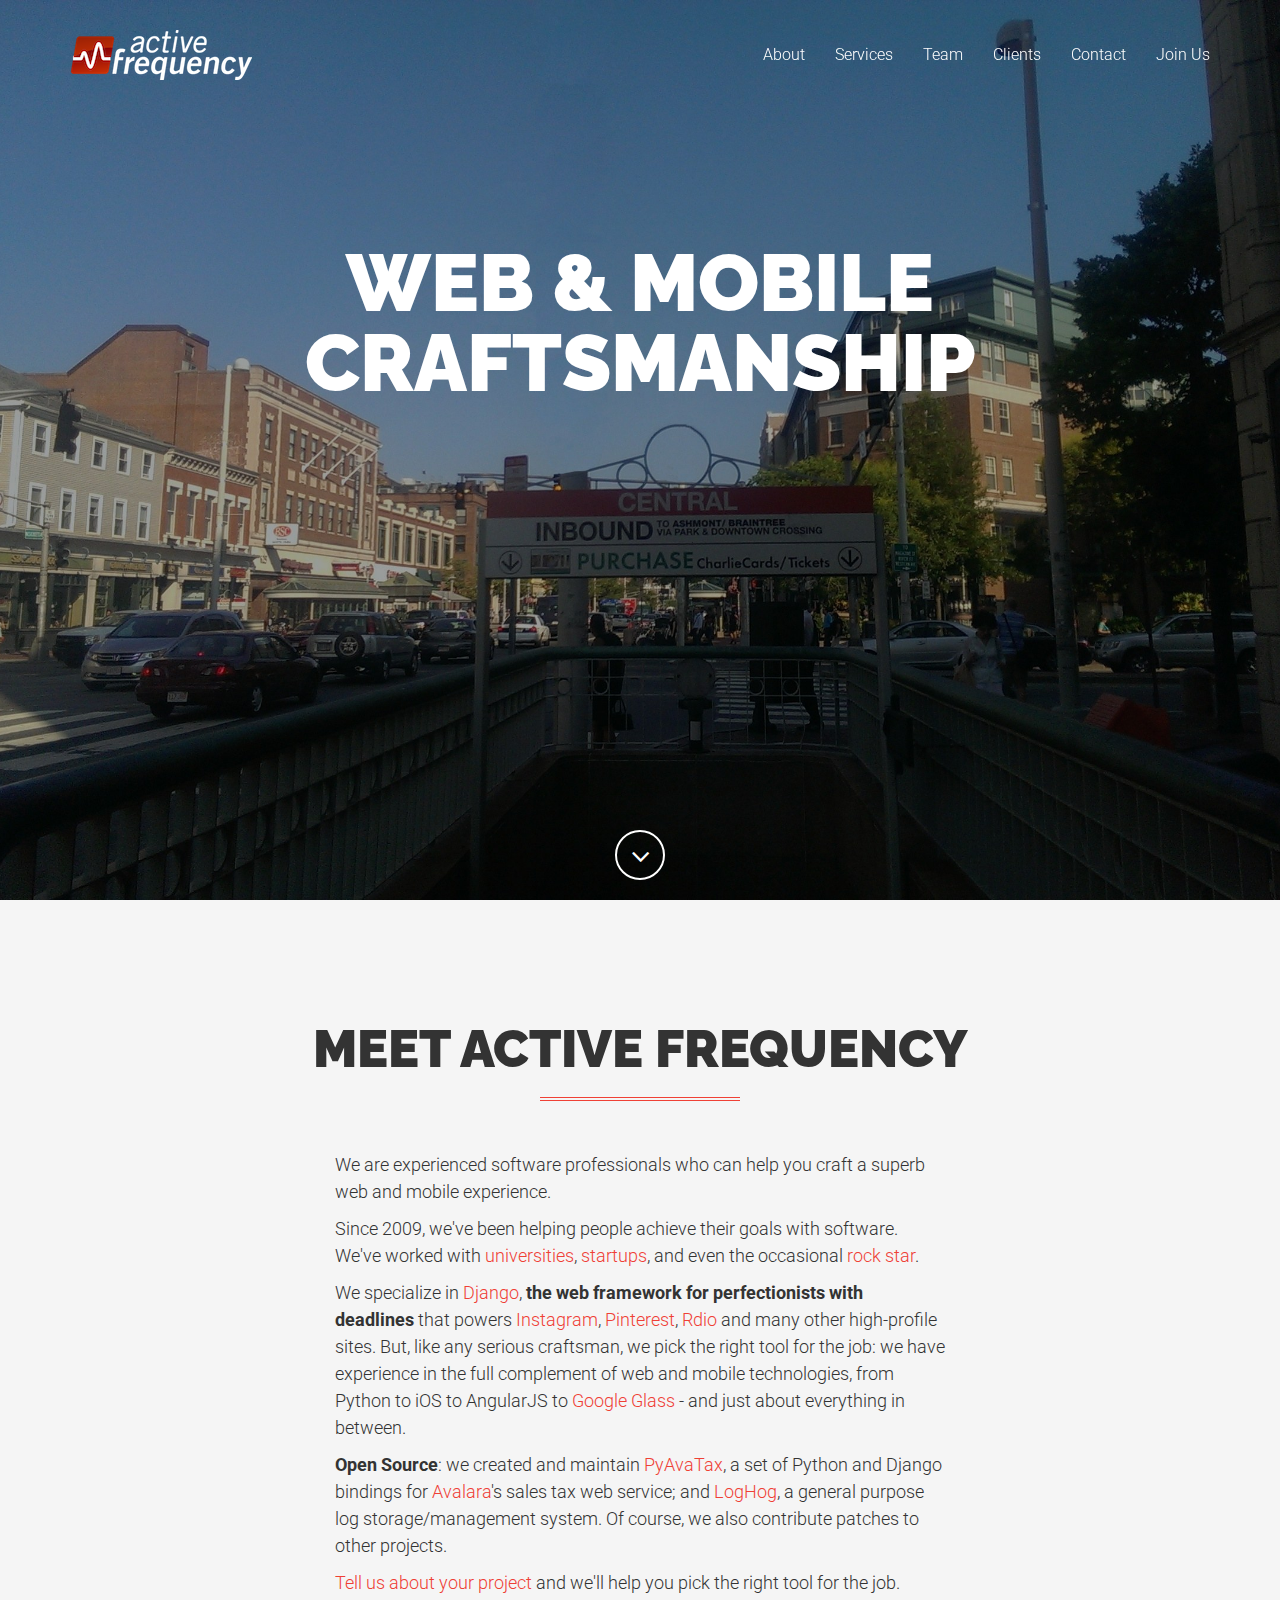
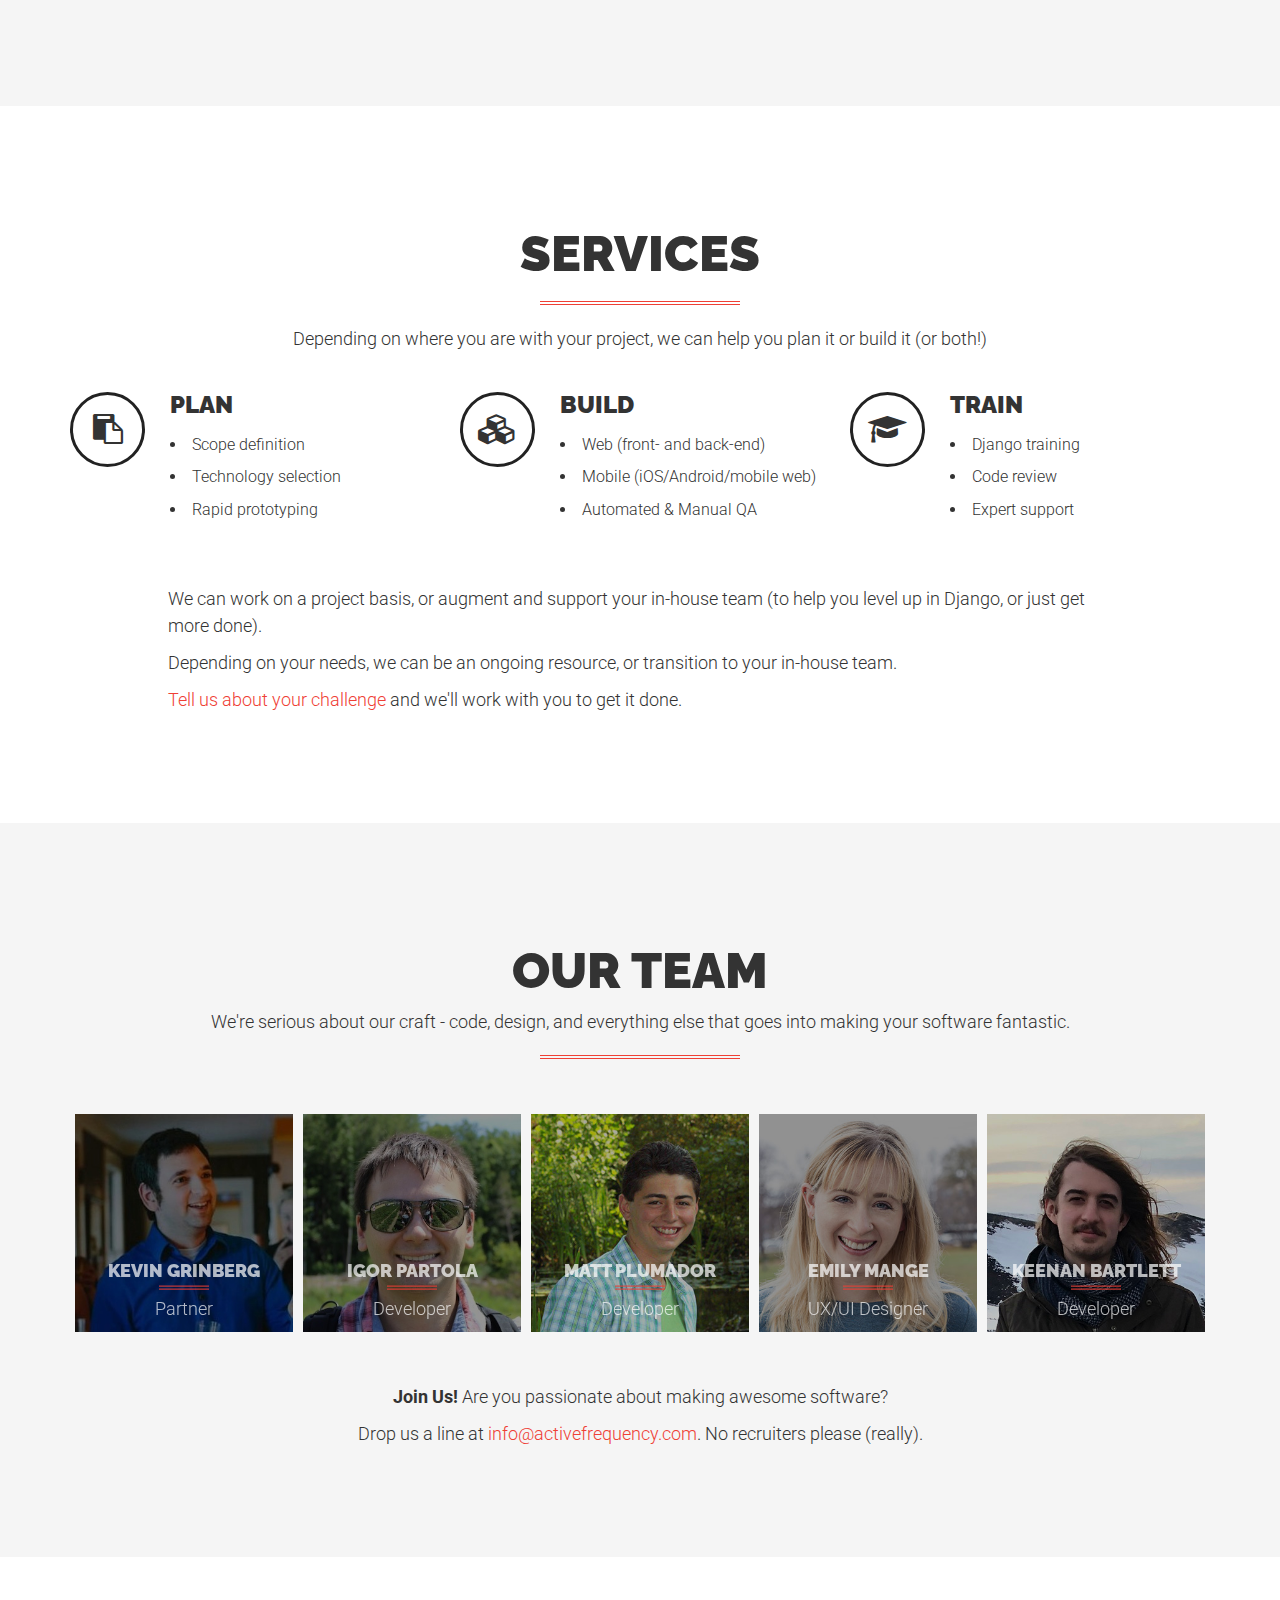
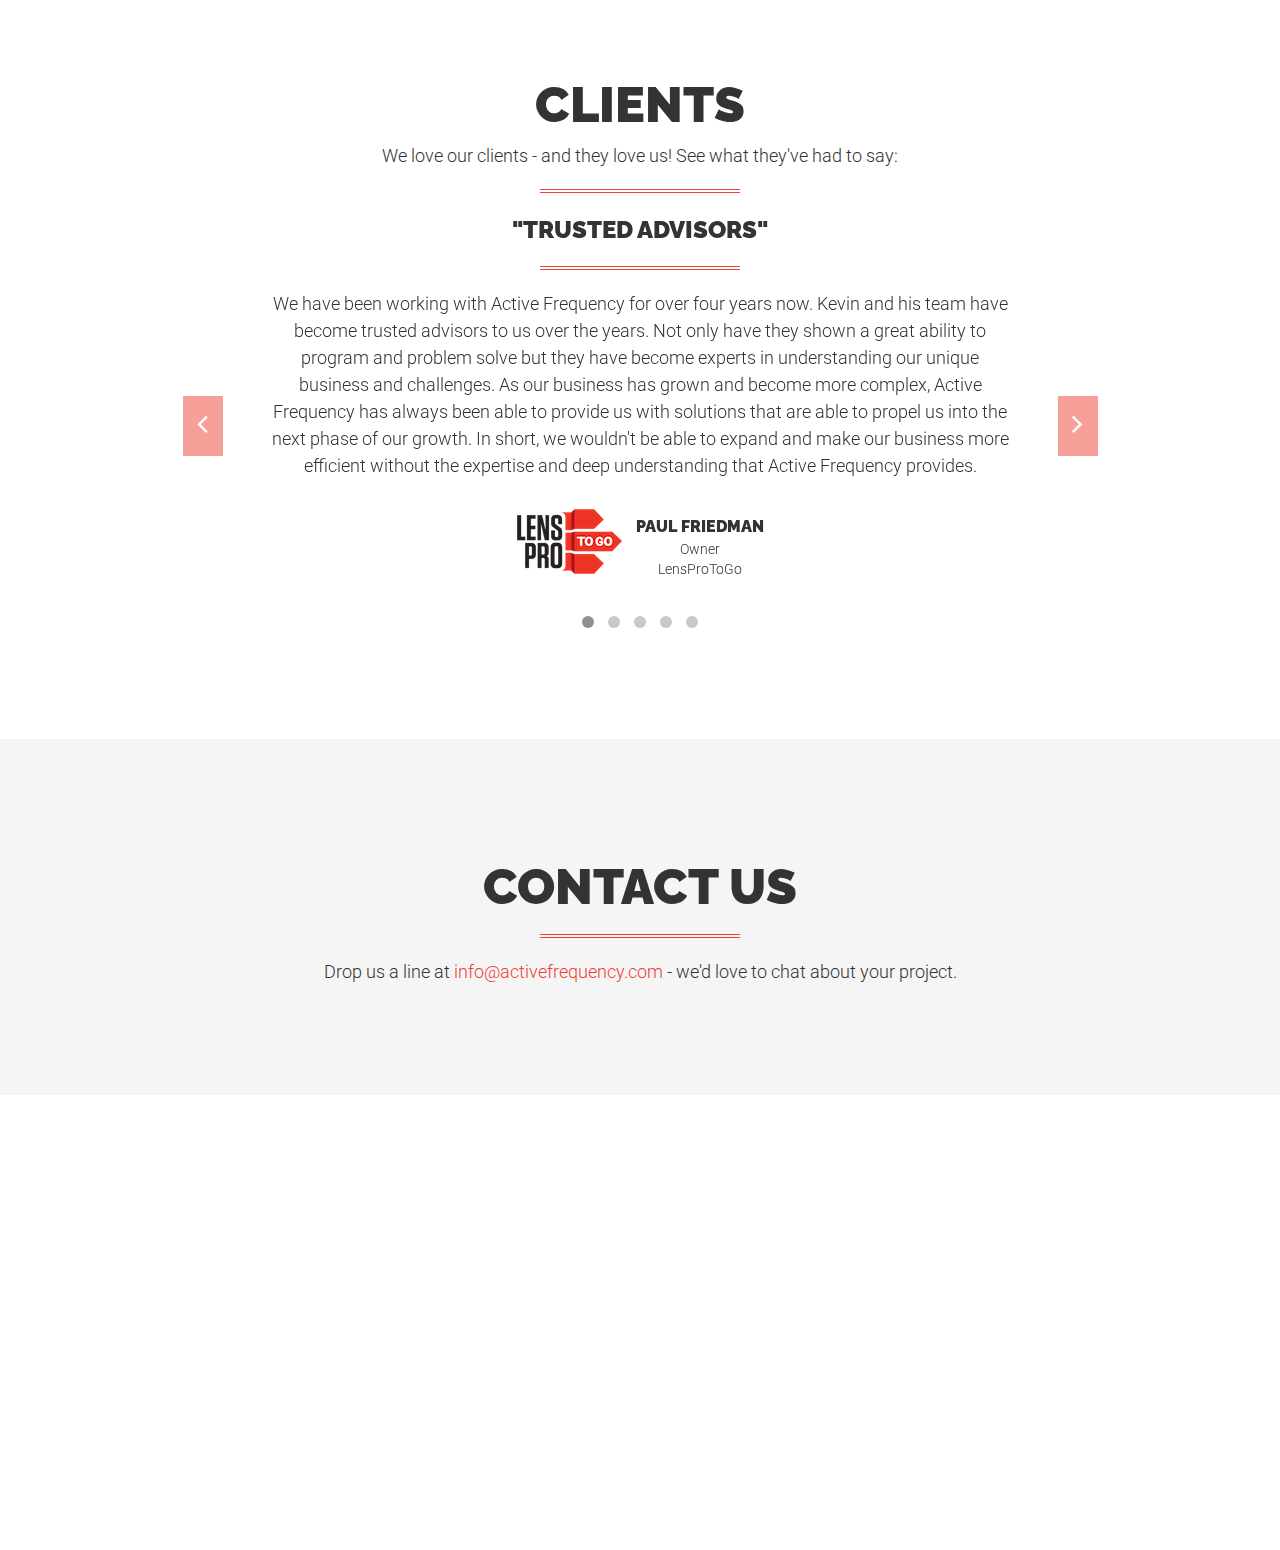
<file: index.html>
<!DOCTYPE html>
<html lang="en">
<head>
    <meta charset="utf-8">

    <!-- Google tag (gtag.js) -->
    <script async src="https://www.googletagmanager.com/gtag/js?id=G-NJJLBC6N6B"></script>
    <script>
      window.dataLayer = window.dataLayer || [];
      function gtag(){dataLayer.push(arguments);}
      gtag('js', new Date());

      gtag('config', 'G-NJJLBC6N6B');
    </script>

    <meta name="viewport" content="width=device-width, initial-scale=1.0, user-scalable=no">
    <meta name="description" content="Active Frequency: Web & Mobile Craftsmanship">
    <meta name="author" content="Active Frequency">

    <title>Active Frequency</title>

    <link rel="shortcut icon" href="/favicon.ico" type="image/x-icon">
    <link rel="icon" href="/favicon.ico" type="image/x-icon">

    <link href="assets/css/bootstrap/bootstrap.min.css" rel="stylesheet" type="text/css">
    <link href="assets/font-awesome/css/font-awesome.min.css" rel="stylesheet" type="text/css">

    <link href='https://fonts.googleapis.com/css?family=Roboto:400,100,100italic,300,300italic,400italic,500,500italic,700,700italic,900,900italic' rel='stylesheet' type='text/css'>
    <link href='https://fonts.googleapis.com/css?family=Raleway:400,100,200,300,600,500,700,800,900' rel='stylesheet' type='text/css'>

    <link href="assets/css/plugins/owl-carousel/owl.carousel.css" rel="stylesheet" type="text/css">
    <link href="assets/css/plugins/owl-carousel/owl.theme.css" rel="stylesheet" type="text/css">
    <link href="assets/css/plugins/owl-carousel/owl.transitions.css" rel="stylesheet" type="text/css">
    <link href="assets/css/plugins/magnific-popup.css" rel="stylesheet" type="text/css">
    <link href="assets/css/plugins/jquery.fs.wallpaper.css" rel="stylesheet" type="text/css">

    <link href="assets/css/main.css" rel="stylesheet" type="text/css">

    <!--[if lt IE 9]>
      <script src="https://oss.maxcdn.com/libs/html5shiv/3.7.0/html5shiv.js"></script>
      <script src="https://oss.maxcdn.com/libs/respond.js/1.3.0/respond.min.js"></script>
    <![endif]-->

</head>

<!-- Alternate Body Classes: .modern and .vintage -->

<body id="page-top">
    <!-- Note: navbar-default and navbar-inverse are both supported with this theme. -->
    <nav class="navbar navbar-inverse navbar-fixed-top navbar-expanded">
        <div class="container">
            <div class="navbar-header">
                <button type="button" class="navbar-toggle" data-toggle="collapse" data-target="#bs-example-navbar-collapse-1">
                    <span class="sr-only">Toggle navigation</span>
                    <span class="icon-bar"></span>
                    <span class="icon-bar"></span>
                    <span class="icon-bar"></span>
                </button>
                <a class="navbar-brand" href="#page-top">
                    <img src="assets/img/logo.png" class="img-responsive" alt="">
                </a>
            </div>

            <!-- Collect the nav links, forms, and other content for toggling -->
            <div class="collapse navbar-collapse" id="bs-example-navbar-collapse-1">
                <ul class="nav navbar-nav navbar-right">
                    <li class="hidden">
                        <a href="#page-top"></a>
                    </li>
                    <li>
                        <a href="#about">About</a>
                    </li>
                    <li>
                        <a href="#services">Services</a>
                    </li>
                    <li>
                        <a href="#team">Team</a>
                    </li>
                    <li>
                        <a href="#clients">Clients</a>
                    </li>
                    <li>
                        <a href="#contact">Contact</a>
                    </li>
                    <li>
                        <a href="./join-us">Join Us</a>
                    </li>
                </ul>
            </div>
            <!-- /.navbar-collapse -->
        </div>
        <!-- /.container -->
    </nav>

    <header style="background-image: url('assets/img/bg-header.jpg');">
        <div class="intro-content">
            <div class="brand-name">Web &amp; Mobile Craftsmanship</div>
            <!-- <hr class="colored"> -->
            <!-- <div class="brand-name-subtext"></div> -->
        </div>
        <div class="scroll-down">
            <a class="btn" href="#about"><i class="fa fa-angle-down fa-fw"></i></a>
        </div>
    </header>

    <section id="about" class="bg-gray">
        <div class="container-fluid">
            <div class="row text-center">
                <div class="col-lg-12">
                    <h1>Meet Active Frequency</h1>
                    <hr class="colored">
                </div>
            </div>
            <div class="row content-row">
                <div class="col-md-6 col-sm-6 col-md-offset-3 col-sm-offset-3">
                    <p>
                        We are experienced software professionals who can help you craft a superb web and mobile experience.
                    </p>

                    <p>
                        Since 2009, we've been helping people achieve their goals with software. We've worked with <a href="http://www.bu.edu">universities</a>, <a href="http://www.toursphere.com">startups</a>, and even the occasional <a href="http://brucespringsteen.net">rock star</a>.
                    </p>

                    <p>
                        We specialize in <a href="https://www.djangoproject.com">Django</a>, <b>the web framework for perfectionists with deadlines</b> that powers
                        <a href="http://instagram.com">Instagram</a>, <a href="http://pinterest.com">Pinterest</a>, <a href="http://www.rdio.com">Rdio</a> and
                        many other high-profile sites. But, like any serious craftsman, we pick the right tool for the job: we have experience in the full complement
                        of web and mobile technologies, from Python to iOS to AngularJS to <a href="https://www.google.com/glass/">Google Glass</a> - and just about everything
                        in between.
                    </p>

                    <p>
                        <b>Open Source</b>: we created and maintain <a href="https://github.com/activefrequency/pyavatax">PyAvaTax</a>, a set of Python and Django
                        bindings for <a href="http://www.avalara.com">Avalara</a>'s sales tax web service; and <a href="https://github.com/activefrequency/loghogd">LogHog</a>, a general purpose log storage/management system. Of course, we also contribute patches to other projects.
                    </p>

                    <p>
                        <a href="mailto:info@activefrequency.com">Tell us about your project</a> and we'll help you pick the right tool for the job.
                    </p>
                </div>
            </div>
        </div>
    </section>

    <section id="services" class="services">
        <div class="container">
            <div class="row text-center">
                <div class="col-lg-12">
                    <h2>Services</h2>
                    <hr class="colored">
                    <p>
                        Depending on where you are with your project, we can help you plan it or build it (or both!)
                    </p>
                </div>
            </div>
            <div class="row content-row">
                <div class="col-md-4">
                    <div class="media">
                        <div class="pull-left">
                            <i class="fa fa-clipboard"></i>
                        </div>
                        <div class="media-body">
                            <h3 class="media-heading">Plan</h3>
                            <ul>
                                <li> Scope definition</li>
                                <li> Technology selection</li>
                                <li> Rapid prototyping</li>
                            </ul>
                        </div>
                    </div>
                </div>
                <div class="col-md-4">
                    <div class="media">
                        <div class="pull-left">
                            <i class="fa fa-cubes"></i>
                        </div>
                        <div class="media-body">
                            <h3 class="media-heading">Build</h3>
                            <ul>
                                <li> Web (front- and back-end)</li>
                                <li> Mobile (iOS/Android/mobile web)</li>
                                <li> Automated &amp; Manual QA</li>
                            </ul>
                        </div>
                    </div>
                </div>
                <div class="col-md-4">
                    <div class="media">
                        <div class="pull-left">
                            <i class="fa fa-graduation-cap"></i>
                        </div>
                        <div class="media-body">
                            <h3 class="media-heading">Train</h3>
                            <ul>
                                <li> Django training</li>
                                <li> Code review</li>
                                <li> Expert support</li>
                            </ul>
                        </div>
                    </div>
                </div>
            </div>
            <div class="row content-row">
                <div class="col-md-10 col-md-offset-1">
                    <br>
                    <p>
                        We can work on a project basis, or augment and support your in-house team (to help you level up in Django, or just get more done).
                    </p>

                    <p>
                        Depending on your needs, we can be an ongoing resource, or transition to your in-house team.
                    </p>

                    <p>
                        <a href="mailto:info@activefrequency.com">Tell us about your challenge</a> and we'll work with you to get it done.
                    </p>
                </div>
            </div>
        </div>
    </section>

    <section id="team" class="bg-gray">
        <div class="container text-center">
            <div class="row">
                <div class="col-lg-12">
                    <h2>Our Team</h2>
                    <p>
                        We're serious about our craft - code, design, and everything else that goes into making your software fantastic.
                    </p>
                    <hr class="colored">
                </div>
            </div>
            <div class="row content-row">
                <div class="col-lg-12">
                    <div class="about-carousel">
                        <div class="item">
                            <img src="assets/img/people/kevin.jpg" class="img-responsive" alt="Kevin">
                            <div class="caption">
                                <h3>Kevin Grinberg</h3>
                                <hr class="colored">
                                <p>Partner</p>
                            </div>
                        </div>
                        <div class="item">
                            <img src="assets/img/people/igor.jpg" class="img-responsive" alt="Igor">
                            <div class="caption">
                                <h3>Igor Partola</h3>
                                <hr class="colored">
                                <p>Developer</p>
                            </div>
                        </div>
                        <div class="item">
                            <img src="assets/img/people/matt.jpg" class="img-responsive" alt="Matt">
                            <div class="caption">
                                <h3>Matt Plumador</h3>
                                <hr class="colored">
                                <p>Developer</p>
                            </div>
                        </div>
                        <div class="item">
                            <img src="assets/img/people/emily.jpg" class="img-responsive" alt="Emily">
                            <div class="caption">
                                <h3>Emily Mange</h3>
                                <hr class="colored">
                                <p>UX/UI Designer</p>
                            </div>
                        </div>
                        <div class="item">
                            <img src="assets/img/people/keenan.jpg" class="img-responsive" alt="Keenan">
                            <div class="caption">
                                <h3>Keenan Bartlett</h3>
                                <hr class="colored">
                                <p>Developer</p>
                            </div>
                        </div>
                    </div>

                    <div>
                        <br><br>
                        <p>
                            <b>Join Us!</b>
                            Are you passionate about making awesome software?
                        </p>

                        <p>
                            Drop us a line at
                            <a href="mailto:info@activefrequency.com">info@activefrequency.com</a>. No recruiters please (really).
                        </p>
                    </div>
                </div>
            </div>
        </div>
    </section>

    <section id="clients" class="testimonials">
        <div class="container">
            <div class="row">
                <div class="col-lg-12">
                    <h2>Clients</h2>
                    <p>
                        We love our clients - and they love us! See what they've had to say:
                    </p>
                    <hr class="colored">
                </div>
            </div>
            <div class="row">
                <div class="col-lg-10 col-lg-offset-1">
                    <div class="testimonials-carousel">
                        <div class="item">
                            <div class="row">
                                <div class="col-lg-12">
                                    <p class="lead">"Trusted advisors"</p>
                                    <hr class="colored">
                                    <p class="quote">We have been working with Active Frequency for over four years now.  Kevin and his team have become trusted advisors to us over the years.  Not only have they shown a great ability to program and problem solve but they have become experts in understanding our unique business and challenges.  As our business has grown and become more complex, Active Frequency has always been able to provide us with solutions that are able to propel us into the next phase of our growth.  In short, we wouldn't be able to expand and make our business more efficient without the expertise and deep understanding that Active Frequency provides.</p>
                                    <div class="testimonial-info">
                                        <div class="testimonial-img">
                                            <img src="assets/img/testimonials/lptg.png" class="img-responsive" alt="">
                                        </div>
                                        <div class="testimonial-author">
                                            <span class="name">Paul Friedman</span>
                                            <p class="small">Owner</p>
                                            <p class="small">LensProToGo</p>
                                        </div>
                                    </div>
                                </div>
                            </div>
                        </div>
                        <div class="item">
                            <div class="row">
                                <div class="col-lg-12">
                                    <p class="lead">"ALL Superlatives"</p>
                                    <hr class="colored">
                                    <p class="quote">
                                        We have been a client of Active Frequency for five+ years. When the principals discussed our experiences with Active Frequency and its lead, Kevin Grinberg, we had ALL Superlatives:

                                        Learns the client's business &middot; Integrates into the customer team &middot; Strong customer orientation &middot; Highly responsive &middot; Always on time &middot; High value for money invested &middot; Intense and imaginative professionals &middot; Really nice and competent team &middot;  Always attentive to client's needs &middot;  Provides sound guidance and expertise &middot;  Uses and Creates state of the art technology &middot;  Formulate innovative approaches to problem solving

                                    </p>
                                    <div class="testimonial-info">
                                        <div class="testimonial-img">
                                            <img src="assets/img/testimonials/healthmain.png" class="img-responsive" alt="">
                                        </div>
                                        <div class="testimonial-author">
                                            <span class="name">Dr. Barbara E. Millen</span>
                                            <p class="small">President</p>
                                            <p class="small">Millennium Prevention, Inc.</p>
                                        </div>
                                    </div>
                                </div>
                            </div>
                        </div>
                        <div class="item">
                            <div class="row">
                                <div class="col-lg-12">
                                    <p class="lead">"A joy to work with"</p>
                                    <hr class="colored">
                                    <p class="quote">
                                        I cannot say enough about the entire Active Frequency team. Since we began working with them in 2012, our site has dramatically improved in quality, speed, and reliability, in large part thanks to Active Frequency's help and guidance. A joy to work with, the Active Frequency Team has taken a genuine interest in our work and has helped us both expedite projects and avoid errors that could have set us months back. As a newspaper that sometimes faces crises in the wee hours of the morning, it is incredibly comforting to know that we can count on them at any time of day. All of us at The Crimson feel incredibly lucky to have found Active Frequency.
                                    </p>
                                    <div class="testimonial-info">
                                        <div class="testimonial-img">
                                            <img src="assets/img/testimonials/crimson.png" class="img-responsive" alt="">
                                        </div>
                                        <div class="testimonial-author">
                                            <span class="name">Bobby Samuels</span>
                                            <p class="small">President Emeritus</p>
                                            <p class="small">The Harvard Crimson</p>
                                        </div>
                                    </div>
                                </div>
                            </div>
                        </div>
                        <div class="item">
                            <div class="row">
                                <div class="col-lg-12">
                                    <p class="lead">"A gem of a dev team"</p>
                                    <hr class="colored">
                                    <p class="quote">The Active Frequency team is a gem of a dev team. They're extremely knowledgeable, communicative, easy to work with and if your idea can possibly be built, they will find a way for you to do it. They're my go-to team for any project.

                                        <br><br><br><br><br>
                                    </p>
                                    <div class="testimonial-info">
                                        <div class="testimonial-img">
                                            <img src="assets/img/testimonials/green-door.png" class="img-responsive" alt="">
                                        </div>
                                        <div class="testimonial-author">
                                            <span class="name">Kellian Adams</span>
                                            <p class="small">Senior Game Producer</p>
                                            <p class="small">Green Door Labs / Edventure Builder</p>
                                        </div>
                                    </div>
                                </div>
                            </div>
                        </div>
                        <div class="item">
                            <div class="row">
                                <div class="col-lg-12">
                                    <p class="lead">"Brought great work to the table"</p>
                                    <hr class="colored">
                                    <p class="quote">
                                        The team at Active Frequency really took the time to understand our business, our creative needs and helped us identify a clean, elegant way to create a lasting impression with our customers.  From a UI and general "flow" perspective, they were super patient in walking us through best practices and was strategic in giving opinions, suggesting really key components that we hadn't considered. They brought great work to the table.
                                        <br><br><br>
                                    </p>
                                    <div class="testimonial-info">
                                        <div class="testimonial-img">
                                            <img src="assets/img/testimonials/zero.png" class="img-responsive" alt="">
                                        </div>
                                        <div class="testimonial-author">
                                            <span class="name">Brian Drewes</span>
                                            <p class="small">Co-Founder / Head of Production</p>
                                            <p class="small">ZeroVFX</p>
                                        </div>
                                    </div>
                                </div>
                            </div>
                        </div>
                    </div>
                </div>
            </div>
        </div>
    </section>

    <section id="contact" class="bg-gray">
        <div class="container">
            <div class="row">
                <div class="col-lg-12 text-center">
                    <h2>Contact Us</h2>
                    <hr class="colored">

                    <p>
                        Drop us a line at <a href="mailto:info@activefrequency.com">info@activefrequency.com</a> - we'd love to chat about your project.
                    </p>
                </div>
            </div>
        </div>
    </section>

    <footer class="footer" style="background-image: url('assets/img/bg-footer.jpg')">
        <div class="container text-center">
            <div class="row">
                <div class="col-md-4 contact-details">
                    <h4><i class="fa fa-phone"></i> Call</h4>
                    <p>(617) 744-9244</p>
                </div>
                <div class="col-md-4 contact-details">
                    <h4><i class="fa fa-map-marker"></i> Visit</h4>
                    <p>686 Massachusetts Ave #304<br>Cambridge, MA 02139</p>
                </div>
                <div class="col-md-4 contact-details">
                    <h4><i class="fa fa-envelope"></i> Email</h4>
                    <p><a href="mailto:info@activefrequency.com">info@activefrequency.com</a>
                    </p>
                </div>
            </div>
            <div class="row social">
                <div class="col-lg-12">
                    <ul class="list-inline">
                        <li><a href="https://github.com/activefrequency"><i class="fa fa-github fa-fw fa-2x"></i></a></li>
                        <li><a href="https://twitter.com/activefrequency"><i class="fa fa-twitter fa-fw fa-2x"></i></a></li>
                    </ul>
                </div>
            </div>
        </div>
    </footer>

    <script src="assets/js/jquery-1.10.2.js"></script>
    <script src="assets/js/bootstrap/bootstrap.min.js"></script>
    <script src="assets/js/plugins/retina/retina.min.js"></script>

    <script src="assets/js/plugins/jquery.easing.min.js"></script>
    <script src="assets/js/plugins/classie.js"></script>
    <script src="assets/js/plugins/cbpAnimatedHeader.js"></script>
    <script src="assets/js/plugins/owl-carousel/owl.carousel.min.js"></script>
    <script src="assets/js/plugins/jquery.magnific-popup/jquery.magnific-popup.min.js"></script>
    <script src="assets/js/plugins/jquery.fs.wallpaper.js"></script>
    <script src="assets/js/contact_me.js"></script>
    <script src="assets/js/plugins/jqBootstrapValidation.js"></script>

    <script src="assets/js/main.js"></script>
</body>
</html>
</file>
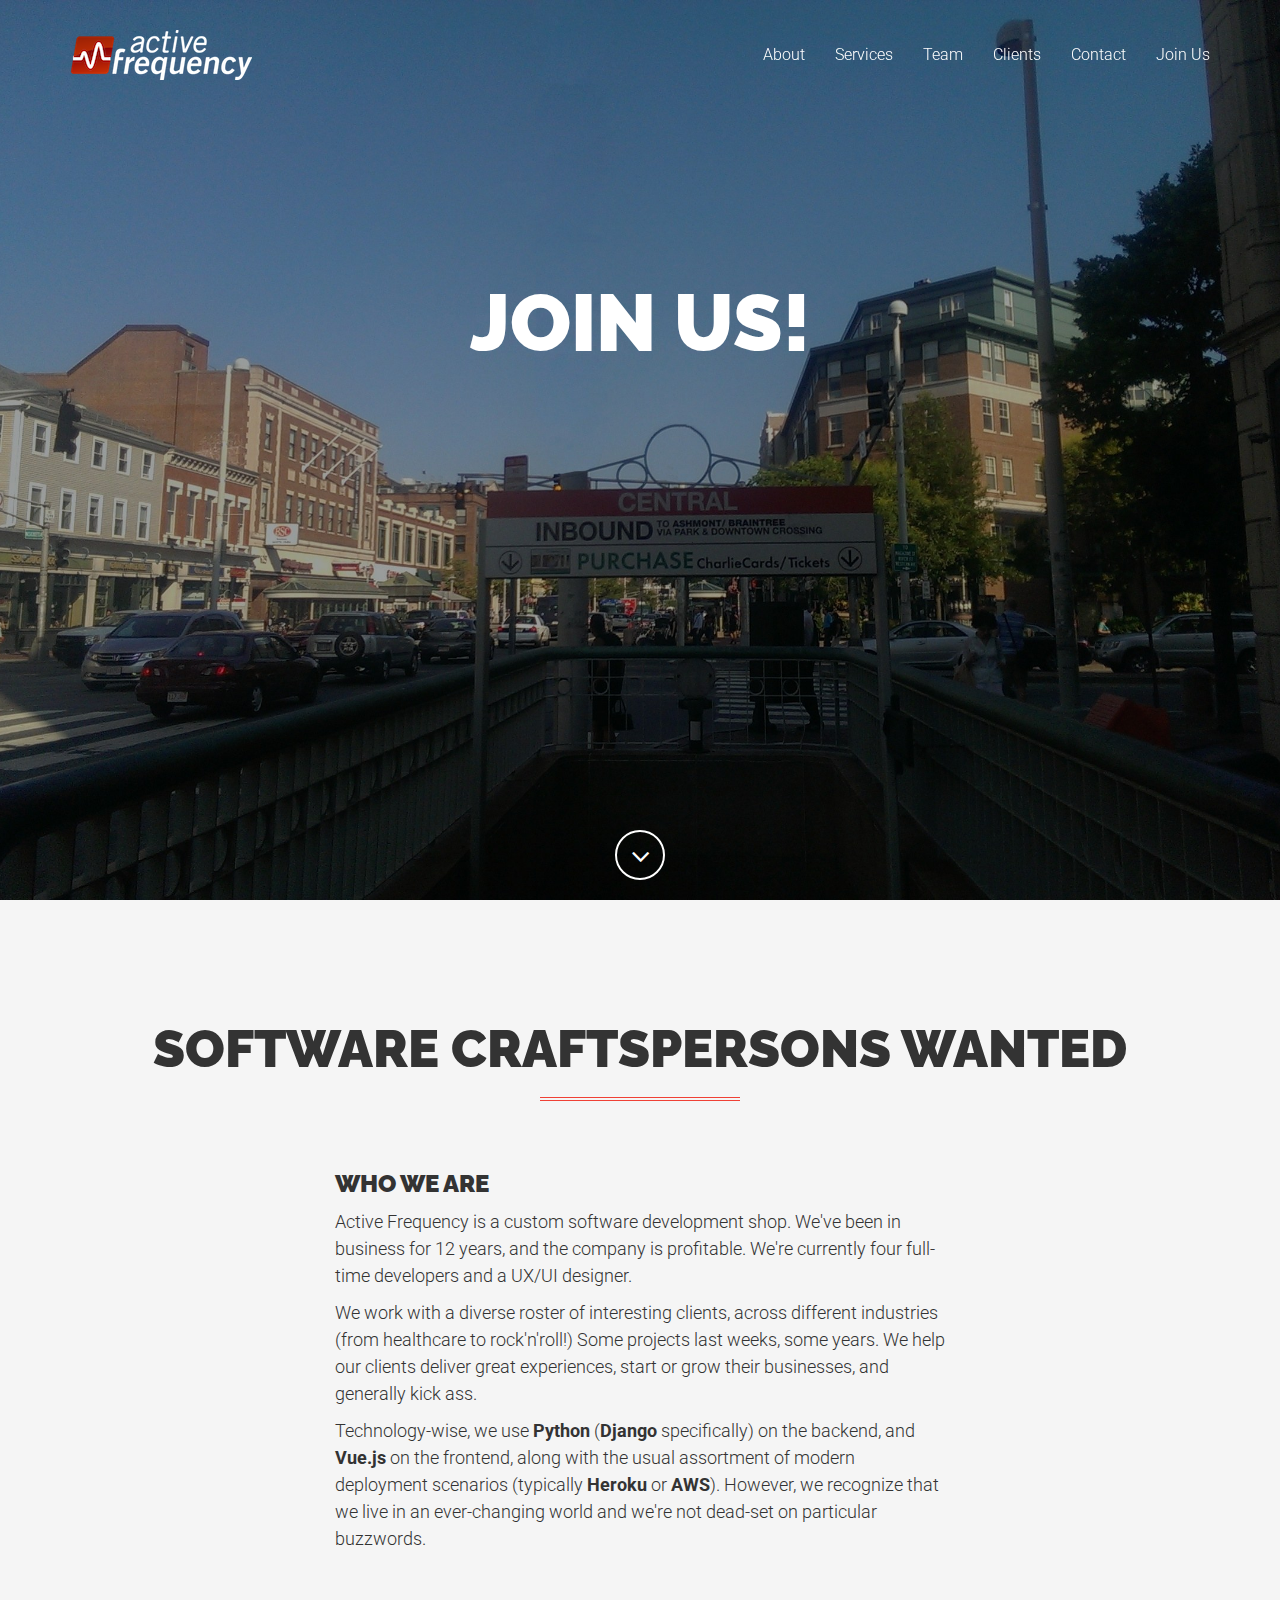
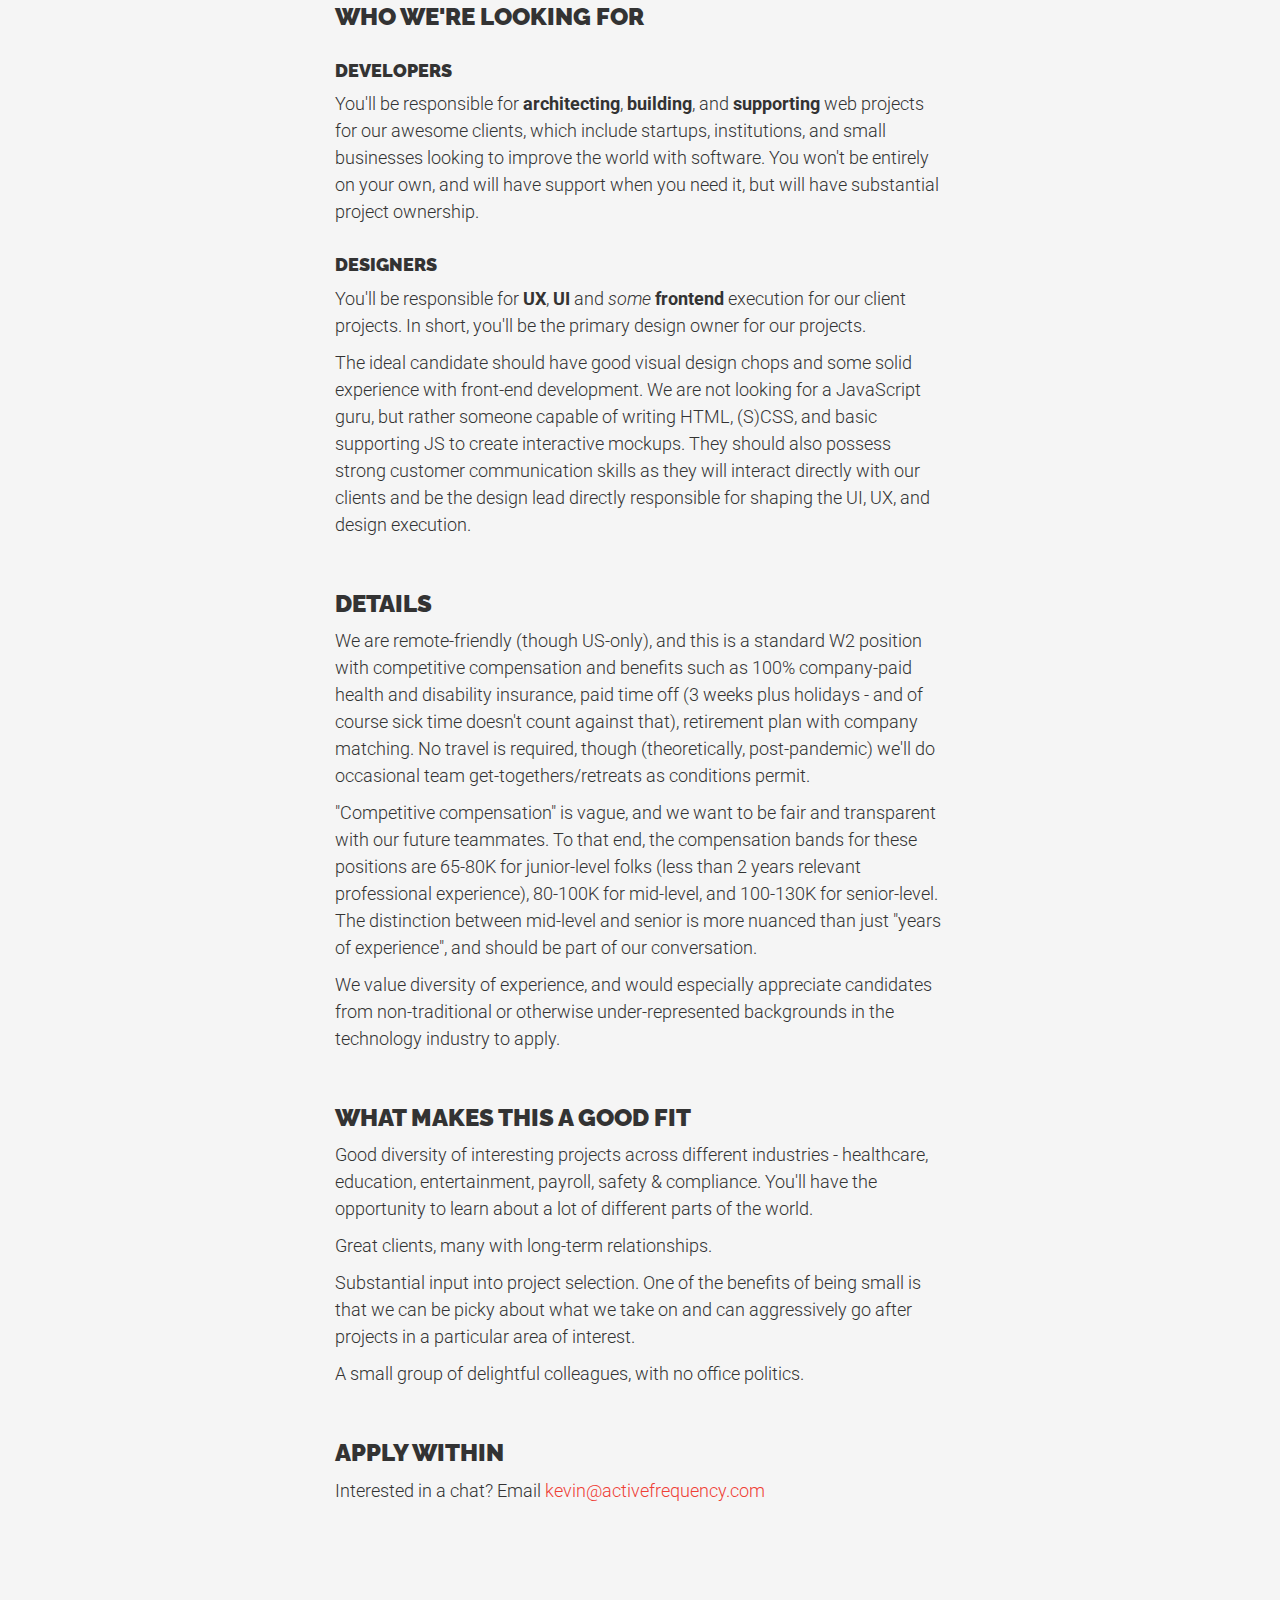
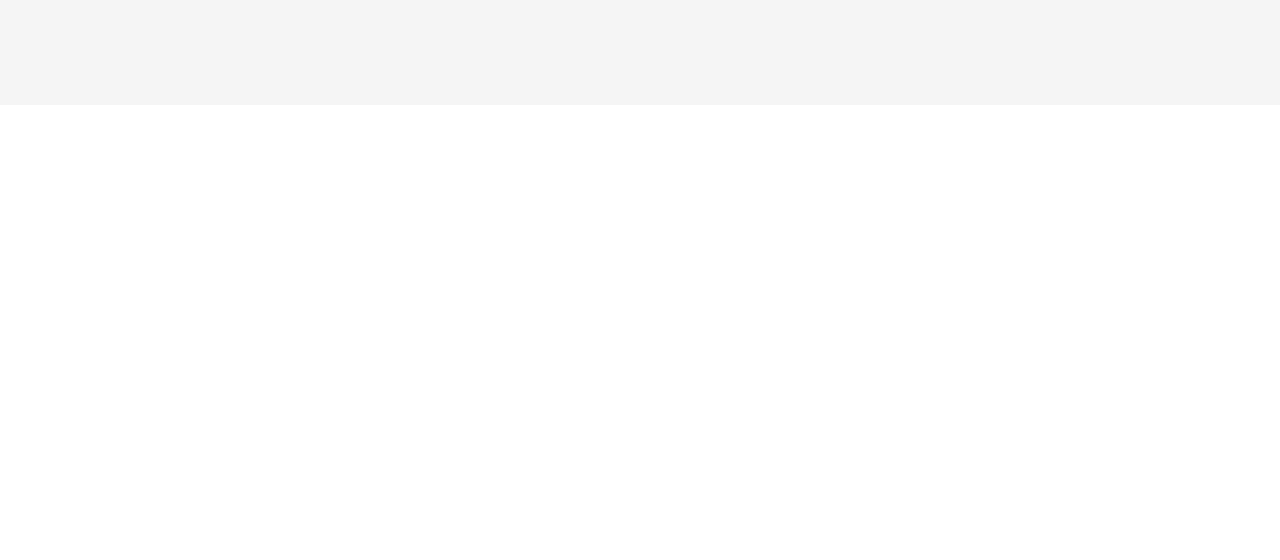
<file: join-us.html>
<!DOCTYPE html>
<html lang="en">
<head>
    <meta charset="utf-8">

    <!-- Google tag (gtag.js) -->
    <script async src="https://www.googletagmanager.com/gtag/js?id=G-NJJLBC6N6B"></script>
    <script>
      window.dataLayer = window.dataLayer || [];
      function gtag(){dataLayer.push(arguments);}
      gtag('js', new Date());

      gtag('config', 'G-NJJLBC6N6B');
    </script>

    <meta name="viewport" content="width=device-width, initial-scale=1.0, user-scalable=no">
    <meta name="description" content="Active Frequency: Web & Mobile Craftsmanship">
    <meta name="author" content="Active Frequency">

    <title>Active Frequency</title>

    <link rel="shortcut icon" href="/favicon.ico" type="image/x-icon">
    <link rel="icon" href="/favicon.ico" type="image/x-icon">

    <link href="assets/css/bootstrap/bootstrap.min.css" rel="stylesheet" type="text/css">
    <link href="assets/font-awesome/css/font-awesome.min.css" rel="stylesheet" type="text/css">

    <link href='https://fonts.googleapis.com/css?family=Roboto:400,100,100italic,300,300italic,400italic,500,500italic,700,700italic,900,900italic' rel='stylesheet' type='text/css'>
    <link href='https://fonts.googleapis.com/css?family=Raleway:400,100,200,300,600,500,700,800,900' rel='stylesheet' type='text/css'>

    <link href="assets/css/plugins/owl-carousel/owl.carousel.css" rel="stylesheet" type="text/css">
    <link href="assets/css/plugins/owl-carousel/owl.theme.css" rel="stylesheet" type="text/css">
    <link href="assets/css/plugins/owl-carousel/owl.transitions.css" rel="stylesheet" type="text/css">
    <link href="assets/css/plugins/magnific-popup.css" rel="stylesheet" type="text/css">
    <link href="assets/css/plugins/jquery.fs.wallpaper.css" rel="stylesheet" type="text/css">

    <link href="assets/css/main.css" rel="stylesheet" type="text/css">

    <!--[if lt IE 9]>
      <script src="https://oss.maxcdn.com/libs/html5shiv/3.7.0/html5shiv.js"></script>
      <script src="https://oss.maxcdn.com/libs/respond.js/1.3.0/respond.min.js"></script>
    <![endif]-->

</head>

<!-- Alternate Body Classes: .modern and .vintage -->

<body id="page-top">
    <!-- Note: navbar-default and navbar-inverse are both supported with this theme. -->
    <nav class="navbar navbar-inverse navbar-fixed-top navbar-expanded">
        <div class="container">
            <div class="navbar-header">
                <button type="button" class="navbar-toggle" data-toggle="collapse" data-target="#bs-example-navbar-collapse-1">
                    <span class="sr-only">Toggle navigation</span>
                    <span class="icon-bar"></span>
                    <span class="icon-bar"></span>
                    <span class="icon-bar"></span>
                </button>
                <a class="navbar-brand" href="./#page-top">
                    <img src="assets/img/logo.png" class="img-responsive" alt="">
                </a>
            </div>

            <!-- Collect the nav links, forms, and other content for toggling -->
            <div class="collapse navbar-collapse" id="bs-example-navbar-collapse-1">
                <ul class="nav navbar-nav navbar-right">
                    <li class="hidden">
                        <a href="./#page-top"></a>
                    </li>
                    <li>
                        <a href="./#about">About</a>
                    </li>
                    <li>
                        <a href="./#services">Services</a>
                    </li>
                    <li>
                        <a href="./#team">Team</a>
                    </li>
                    <li>
                        <a href="./#clients">Clients</a>
                    </li>
                    <li>
                        <a href="./#contact">Contact</a>
                    </li>
                    <li>
                        <a href="./join-us">Join Us</a>
                    </li>
                </ul>
            </div>
            <!-- /.navbar-collapse -->
        </div>
        <!-- /.container -->
    </nav>

    <header style="background-image: url('assets/img/bg-header.jpg');">
        <div class="intro-content">
            <div class="brand-name">Join Us!</div>
        </div>
        <div class="scroll-down">
            <a class="btn" href="#join-us"><i class="fa fa-angle-down fa-fw"></i></a>
        </div>
    </header>

    <section id="join-us" class="bg-gray">
        <div class="container-fluid">

            <div class="row text-center">
                <div class="col-lg-12">
                    <h1>Software Craftspersons Wanted</h1>
                    <hr class="colored">
                </div>
            </div>
            <div class="row content-row">
                <div class="col-md-6 col-sm-6 col-md-offset-3 col-sm-offset-3">
                    <h3>Who We Are</h3>

                    <p>
                        Active Frequency is a custom software development shop. We've been in business for 12 years, and the company is profitable. We're currently four full-time developers and a UX/UI designer.
                    </p>

                    <p>
                        We work with a diverse roster of interesting clients, across different industries (from healthcare to rock'n'roll!) Some projects last weeks, some years. We help our clients deliver great experiences, start or grow their businesses, and generally kick ass.
                    </p>

                    <p>
                        Technology-wise, we use <b>Python</b> (<b>Django</b> specifically) on the backend, and <b>Vue.js</b> on the frontend, along with the usual assortment of modern deployment scenarios (typically <b>Heroku</b> or <b>AWS</b>). However, we recognize that we live in an ever-changing world and we're not dead-set on particular buzzwords.
                    </p>

                    <br>
                    <h3>Who We're Looking For</h3>

                    <h4><br>Developers</h4>
                    <p>
                        You'll be responsible for <b>architecting</b>, <b>building</b>, and <b>supporting</b> web projects for our awesome clients, which include startups, institutions, and small businesses looking to improve the world with software. You won't be entirely on your own, and will have support when you need it, but will have substantial project ownership.
                    </p>

                    <h4><br>Designers</h4>
                    <p>
                        You'll be responsible for <b>UX</b>, <b>UI</b> and <i>some</i> <b>frontend</b> execution for our client projects. In short, you'll be the primary design owner for our projects.
                    </p>
                    <p>
                        The ideal candidate should have good visual design chops and some solid experience with front-end development. We are not looking for a JavaScript guru, but rather someone capable of writing HTML, (S)CSS, and basic supporting JS to create interactive mockups. They should also possess strong customer communication skills as they will interact directly with our clients and be the design lead directly responsible for shaping the UI, UX, and design execution.
                    </p>

                    <br>
                    <h3>Details</h3>

                    <p>
                        We are remote-friendly (though US-only), and this is a standard W2 position with competitive compensation and benefits such as 100% company-paid health and disability insurance, paid time off (3 weeks plus holidays - and of course sick time doesn't count against that), retirement plan with company matching. No travel is required, though (theoretically, post-pandemic) we'll do occasional team get-togethers/retreats as conditions permit.
                    </p>

                    <p>
                        "Competitive compensation" is vague, and we want to be fair and transparent with our future teammates.
                        To that end, the compensation bands for these positions are 65-80K for junior-level folks (less than 2 years relevant professional experience), 80-100K for mid-level, and 100-130K for senior-level.
                        The distinction between mid-level and senior is more nuanced than just "years of experience", and should be part of our conversation.
                    </p>

                    <p>
                        We value diversity of experience, and would especially appreciate candidates from non-traditional or otherwise under-represented backgrounds in the technology industry to apply.
                    </p>

                    <br>
                    <h3>What Makes This A Good Fit</h3>

                    <p>
                        Good diversity of interesting projects across different industries - healthcare, education, entertainment, payroll, safety & compliance. You'll have the opportunity to learn about a lot of different parts of the world.
                    </p>

                    <p>
                        Great clients, many with long-term relationships.
                    </p>

                    <p>
                        Substantial input into project selection. One of the benefits of being small is that we can be picky about what we take on and can aggressively go after projects in a particular area of interest.
                    </p>

                    <p>
                        A small group of delightful colleagues, with no office politics.
                    </p>

                    <br>
                    <h3>Apply Within</h3>

                    <p>
                        Interested in a chat? Email <a href="mailto:kevin@activefrequency.com">kevin@activefrequency.com</a>
                    </p>

                    <br><br><br><br>
                </div>
            </div>

        </div>
    </section>

    <footer class="footer" style="background-image: url('assets/img/bg-footer.jpg')">
        <div class="container text-center">
            <div class="row">
                <div class="col-md-4 contact-details">
                    <h4><i class="fa fa-phone"></i> Call</h4>
                    <p>(617) 744-9244</p>
                </div>
                <div class="col-md-4 contact-details">
                    <h4><i class="fa fa-map-marker"></i> Visit</h4>
                    <p>686 Massachusetts Ave #304<br>Cambridge, MA 02139</p>
                </div>
                <div class="col-md-4 contact-details">
                    <h4><i class="fa fa-envelope"></i> Email</h4>
                    <p><a href="mailto:info@activefrequency.com">info@activefrequency.com</a>
                    </p>
                </div>
            </div>
            <div class="row social">
                <div class="col-lg-12">
                    <ul class="list-inline">
                        <li><a href="https://github.com/activefrequency"><i class="fa fa-github fa-fw fa-2x"></i></a></li>
                        <li><a href="https://twitter.com/activefrequency"><i class="fa fa-twitter fa-fw fa-2x"></i></a></li>
                    </ul>
                </div>
            </div>
        </div>
    </footer>

    <script src="assets/js/jquery-1.10.2.js"></script>
    <script src="assets/js/bootstrap/bootstrap.min.js"></script>
    <script src="assets/js/plugins/retina/retina.min.js"></script>

    <script src="assets/js/plugins/jquery.easing.min.js"></script>
    <script src="assets/js/plugins/classie.js"></script>
    <script src="assets/js/plugins/cbpAnimatedHeader.js"></script>
    <script src="assets/js/plugins/owl-carousel/owl.carousel.min.js"></script>
    <script src="assets/js/plugins/jquery.magnific-popup/jquery.magnific-popup.min.js"></script>
    <script src="assets/js/plugins/jquery.fs.wallpaper.js"></script>
    <script src="assets/js/contact_me.js"></script>
    <script src="assets/js/plugins/jqBootstrapValidation.js"></script>

    <script src="assets/js/main.js"></script>
</body>
</html>
</file>
<file: assets/css/main.css>
/*!
 * Vitality v1.1 (http://themes.startbootstrap.com/vitality-v1.1)
 * Copyright 2014 Start Bootstrap Themes.
 * Licensed at WrapBootstrap, visit WrapBootstrap to purchase a usage license for this theme (https://wrapbootstrap.com/)
 */

html,
body {
    height: 100%;
}

.img-centered {
    margin: 0 auto;
}

.content-row {
    margin-top: 30px;
}

section {
    padding: 100px 0;
}

section.bg-gray {
    background-color: #f5f5f5;
}

@media(max-width:767px) {
    section {
        padding: 75px 0;
    }
}

.owl-theme .owl-controls .owl-page span {
    background: rgba(34,34,34,.5);
}

body {
    font-family: Roboto,"Helvetica Neue",Helvetica,Arial,sans-serif;
    font-size: 16px;
    font-weight: 300;
}

a {
    color: #ef4035;
    -webkit-transition: all .5s;
    -moz-transition: all .5s;
    transition: all .5s;
}

a:hover,
a:focus {
    text-decoration: none;
    color: inherit;
}

p {
    font-size: 18px;
    line-height: 1.5;
}

p.lead {
    text-transform: uppercase;
    font-family: Raleway,"Helvetica Neue",Helvetica,Arial,sans-serif;
    font-size: 24px;
    font-weight: 900;
}

h1,
h2,
h3,
h4,
h5,
h6 {
    text-transform: uppercase;
    font-family: Raleway,"Helvetica Neue",Helvetica,Arial,sans-serif;
    font-weight: 900;
}

@media(min-width:481px) {
    h1 {
        font-size: 52px;
    }

    h2 {
        font-size: 50px;
    }
}

hr {
    height: 2px;
    margin: 15px auto;
    max-width: 100px;
    border-top: 1px solid #fff;
    border-bottom: 1px solid #fff;
}

hr.left {
    margin: 15px auto 15px 0;
}

hr.right {
    margin: 15px 0 15px auto;
}

hr.colored {
    border-color: #ef4035;
}

@media(min-width:768px) {
    hr {
        margin: 20px auto;
        max-width: 200px;
    }

    hr.left {
        margin: 20px auto 20px 0;
    }

    hr.right {
        margin: 20px 0 20px auto;
    }
}

.text-primary {
    color: #ef4035;
}

.navbar-default .navbar-nav>.active>a,
.navbar-default .navbar-nav>.active>a:hover,
.navbar-default .navbar-nav>.active>a:focus,
.navbar-inverse .navbar-nav>.active>a,
.navbar-inverse .navbar-nav>.active>a:hover,
.navbar-inverse .navbar-nav>.active>a:focus {
    border-radius: 0;
    color: #ef4035;
}

.navbar-default {
    background-color: #ef4035;
}

.navbar-default .navbar-toggle .icon-bar {
    background-color: #fff;
}

.navbar-default .navbar-toggle:hover,
.navbar-default .navbar-toggle:focus {
    background-color: rgba(255,255,255,.5);
}

.navbar-default .navbar-collapse,
.navbar-default .navbar-form {
    border-color: rgba(255,255,255,.5);
}

.navbar-inverse {
    background-color: #222;
}

.navbar-default,
.navbar-inverse {
    border: 0;
    border-bottom: 1px solid rgba(255,255,255,.1);
}

.navbar-default .navbar-brand,
.navbar-inverse .navbar-brand {
    padding: 0 15px;
    text-decoration: none;
    color: #fff;
    opacity: 1;
    -webkit-transition: all .5s;
    -moz-transition: all .5s;
    transition: all .5s;
}

.navbar-default .navbar-brand:hover,
.navbar-inverse .navbar-brand:hover,
.navbar-default .navbar-brand:focus,
.navbar-inverse .navbar-brand:focus {
    opacity: 1;
}

.navbar-default .navbar-nav li a,
.navbar-inverse .navbar-nav li a {
    color: #fff;
}

.navbar-default .navbar-nav li a:hover,
.navbar-inverse .navbar-nav li a:hover {
    color: rgba(255,255,255,.5);
}

@media(min-width:768px) {
    .navbar-default .navbar-nav>.active>a,
    .navbar-default .navbar-nav>.active>a:hover,
    .navbar-default .navbar-nav>.active>a:focus,
    .navbar-inverse .navbar-nav>.active>a,
    .navbar-inverse .navbar-nav>.active>a:hover,
    .navbar-inverse .navbar-nav>.active>a:focus {
        border-radius: 5px;
    }

    .navbar-fixed-top.navbar-expanded {
        padding: 30px 0;
    }

    .navbar-fixed-top {
        padding: 15px 0;
        -webkit-transition: padding .5s;
        -moz-transition: padding .5s;
        transition: padding .5s;
    }

    .navbar-fixed-top .navbar-brand:hover {
        opacity: .5;
    }

    .navbar-default.navbar-expanded,
    .navbar-inverse.navbar-expanded {
        border: 0;
        background: 0 0;
    }
}

.navbar a:focus {
    outline: 0;
}

.navbar .navbar-nav li a:focus {
    outline: 0;
}

header {
    display: block;
    position: relative;
    width: auto;
    height: auto;
    padding: 100px 0;
    min-height: 100%;
    background: no-repeat center center;
    background-attachment: scroll;
    background-color: #222;
    -webkit-background-size: cover;
    -moz-background-size: cover;
    background-size: cover;
    -o-background-size: cover;
}

header .intro-content {
    position: relative;
    text-align: center;
    color: #fff;
}

header .brand-name {
    margin-top: 15px;
    text-transform: uppercase;
    font-family: Raleway,"Helvetica Neue",Helvetica,Arial,sans-serif;
    font-size: 55px;
    font-weight: 900;
    line-height: 55px;
}

header .brand-name-subtext {
    font-size: 20px;
    font-weight: 300;
    line-height: 20px;
}

header img {
    max-height: 150px;
    max-width: 150px;
}

header .scroll-down {
    position: absolute;
    bottom: 20px;
    width: 100%;
    text-align: center;
}

header .scroll-down .btn {
    width: 50px;
    height: 50px;
    padding: 0;
    border: 2px solid #fff;
    border-radius: 100%;
    font-size: 30px;
    line-height: 50px;
    letter-spacing: normal;
    color: #fff;
    -webkit-transition: all .5s;
    -moz-transition: all .5s;
    transition: all .5s;
}

header .scroll-down .btn:hover {
    border-color: rgba(255,255,255,.5);
    outline: 0;
    color: rgba(255,255,255,.5);
}

@media(min-width:768px) {
    header {
        width: 100%;
        height: 100%;
        padding: 0;
        background-attachment: scroll;
    }

    header .intro-content {
        position: absolute;
        top: 35%;
        left: 50%;
        width: 80%;
        margin: auto;
        text-align: center;
        color: #fff;
        -webkit-transform: translate(-50%,-50%);
        -ms-transform: translate(-50%,-50%);
        transform: translate(-50%,-50%);
    }

    header .brand-name {
        font-size: 80px;
        line-height: 80px;
    }

    header .brand-name-subtext {
        font-size: 30px;
        line-height: 30px;
    }

    header img {
        max-height: 300px;
        max-width: 300px;
    }
}

@media(min-width:1025px) {
    header {
        background-attachment: fixed;
    }
}

header.video .overlay {
    z-index: 998;
    position: absolute;
    width: 100%;
    height: 100%;
    opacity: 0;
    background: #000;
}

header.video .intro-content {
    z-index: 999;
}

header.video .scroll-down {
    z-index: 999;
}

@media(min-width:768px) {
    header.video .overlay {
        opacity: .5;
    }
}

aside.cta-quote {
    padding: 100px 0;
    text-align: center;
    color: #fff;
    background: no-repeat center center scroll;
    background-color: #222;
    -webkit-background-size: cover;
    -moz-background-size: cover;
    background-size: cover;
    -o-background-size: cover;
}

aside.cta-quote span.quote {
    display: block;
    font-size: 30px;
    font-weight: 300;
    line-height: 32px;
}

@media(min-width:768px) {
    aside.cta-quote {
        padding: 150px 0;
        background-attachment: scroll;
    }

    aside.cta-quote span.quote {
        font-size: 36px;
        line-height: 38px;
    }
}

@media(min-width:992px) {
    aside.cta-quote {
        padding: 300px 0;
    }

    aside.cta-quote span.quote {
        font-size: 40px;
        line-height: 42px;
    }
}

@media(min-width:1025px) {
    aside.cta-quote {
        background-attachment: fixed;
    }
}

.testimonials {
    text-align: center;
}

.testimonials .testimonials-carousel .item {
    padding: 0;
}

.testimonials .testimonials-carousel .item p.quote {
    margin-bottom: 30px;
}

.testimonials .testimonials-carousel .item .testimonial-info {
    margin-bottom: 30px;
}

.testimonials .testimonials-carousel .item .testimonial-info .testimonial-img {
    display: inline-block;
    height: 65px;
    margin-right: 10px;
}

.testimonials .testimonials-carousel .item .testimonial-info .testimonial-author {
    display: inline-block;
}

.testimonials .testimonials-carousel .item .testimonial-info .testimonial-author .name {
    text-transform: uppercase;
    font-family: Raleway,"Helvetica Neue",Helvetica,Arial,sans-serif;
    font-weight: 900;
}

.testimonials .testimonials-carousel .item .testimonial-info .testimonial-author hr.colored {
    margin: 3px auto;
    max-width: 50px;
}

.testimonials .testimonials-carousel .item .testimonial-info .testimonial-author p {
    margin: 0;
}

.testimonials .testimonials-carousel .item .testimonial-info .testimonial-author .stars {
    color: #f1c40f;
}

.testimonials .testimonials-carousel .owl-controls {
    margin-top: 0;
}

.testimonials .testimonials-carousel .owl-controls .owl-prev,
.testimonials .testimonials-carousel .owl-controls .owl-next {
    display: none;
    position: absolute;
    top: 0;
    bottom: 0;
    width: 40px;
    height: 60px;
    margin: auto 0!important;
    border-radius: 0!important;
    text-align: center;
    font-size: 30px!important;
    line-height: 50px;
    color: #fff!important;
    background-color: #ef4035!important;
    -webkit-transition: all .5s;
    -moz-transition: all .5s;
    transition: all .5s;
}

.testimonials .testimonials-carousel .owl-controls .owl-prev:hover,
.testimonials .testimonials-carousel .owl-controls .owl-next:hover {
    opacity: 1;
}

.testimonials .testimonials-carousel .owl-controls .owl-prev {
    left: 15px;
}

.testimonials .testimonials-carousel .owl-controls .owl-next {
    right: 15px;
}

@media(min-width:768px) {
    .testimonials .testimonials-carousel .item {
        padding: 0 100px;
    }

    .testimonials .testimonials-carousel .owl-controls .owl-prev,
    .testimonials .testimonials-carousel .owl-controls .owl-next {
        display: block;
    }
}

.about-content {
    padding: 30px;
}

.about-carousel .item {
    padding: 5px;
}

.about-carousel .item .caption {
    position: absolute;
    top: 80%;
    left: 50%;
    width: 100%;
    margin: auto;
    padding: 15px;
    color: rgba(255,255,255,.7);
    -webkit-transform: translate(-50%,-50%);
    -ms-transform: translate(-50%,-50%);
    transform: translate(-50%,-50%);
}

.about-carousel .item .caption h3 {
    margin: 0;
    font-size: 18px;
}

.about-carousel .item .caption hr {
    margin: 5px auto;
    max-width: 50px;
}

.about-carousel .item .caption p {
    margin: 0;
}

.about-carousel .item .caption ul.social {
    margin-top: 5px;
}

.about-carousel .item .caption ul.social li a {
    color: rgba(255,255,255,.7);
}

.about-carousel .item .caption ul.social li a:hover,
.about-carousel .item .caption ul.social li a:focus {
    color: #fff;
}

.about-carousel .owl-controls {
    margin-top: 0;
}

.about-carousel .owl-controls .owl-prev,
.about-carousel .owl-controls .owl-next {
    position: absolute;
    top: 0;
    bottom: 0;
    width: 40px;
    height: 60px;
    margin: auto 0!important;
    border-radius: 0!important;
    text-align: center;
    font-size: 30px!important;
    line-height: 50px;
    color: #fff!important;
    background-color: #ef4035!important;
    -webkit-transition: all .5s;
    -moz-transition: all .5s;
    transition: all .5s;
}

.about-carousel .owl-controls .owl-prev:hover,
.about-carousel .owl-controls .owl-next:hover {
    opacity: 1;
}

.about-carousel .owl-controls .owl-prev {
    left: 15px;
}

.about-carousel .owl-controls .owl-next {
    right: 15px;
}

.services .media {
    margin-bottom: 30px;
}

.services .media i.fa {
    width: 75px;
    height: 75px;
    border: 3px solid #222;
    border-radius: 100%;
    text-align: center;
    font-size: 30px;
    line-height: 70px;
}

.services .media .media-body {
    padding-left: 15px;
}

.services .media .media-body h3 {
    margin-bottom: 15px;
}

.services .media .media-body ul {
    padding: 0;
    list-style: inside;
}

.services .media .media-body ul li {
    margin-bottom: 10px;
}

@media(min-width:992px) {
    .services .media {
        margin-bottom: 0;
    }
}

.portfolio-carousel {
    padding: 0;
    color: #fff;
    background-color: #222;
}

.portfolio-carousel .item {
    padding: 50px 55px;
    text-align: center;
    background: no-repeat center center scroll;
    background-color: #222;
    -webkit-background-size: cover;
    -moz-background-size: cover;
    background-size: cover;
    -o-background-size: cover;
}

.portfolio-carousel .item .portfolio-image {
    margin-top: 50px;
}

.portfolio-carousel .item .project-details {
    padding: 0;
}

.portfolio-carousel .item .project-details img.client-logo {
    margin: 0 auto 25px;
}

.portfolio-carousel .item .project-details .project-name {
    display: block;
    margin-bottom: 5px;
    text-transform: uppercase;
    font-family: Raleway,"Helvetica Neue",Helvetica,Arial,sans-serif;
    font-size: 40px;
    font-weight: 900;
    line-height: 40px;
}

.portfolio-carousel .item .project-details .project-description {
    display: block;
    font-size: 18px;
    line-height: 18px;
}

.portfolio-carousel .owl-controls {
    margin-top: 0;
}

.portfolio-carousel .owl-controls .owl-prev,
.portfolio-carousel .owl-controls .owl-next {
    position: absolute;
    top: 0;
    bottom: 0;
    width: 50px;
    height: 75px;
    margin: auto 0!important;
    border-radius: 0!important;
    text-align: center;
    font-size: 30px!important;
    line-height: 70px;
    color: #fff!important;
    background-color: #ef4035!important;
    -webkit-transition: all .5s;
    -moz-transition: all .5s;
    transition: all .5s;
}

.portfolio-carousel .owl-controls .owl-prev:hover,
.portfolio-carousel .owl-controls .owl-next:hover {
    opacity: 1;
}

.portfolio-carousel .owl-controls .owl-prev {
    left: 0;
}

.portfolio-carousel .owl-controls .owl-next {
    right: 0;
}

@media(min-width:992px) {
    .portfolio-carousel .item {
        padding: 150px 55px;
        text-align: left;
    }

    .portfolio-carousel .item .portfolio-image {
        margin-top: 0;
    }

    .portfolio-carousel .item .project-details {
        padding: 15% 0 0;
    }

    .portfolio-carousel .item .project-details img.client-logo {
        margin: 0 auto 25px 0;
    }

    .portfolio-carousel .item .project-details .project-name {
        display: block;
        font-size: 50px;
        line-height: 50px;
    }

    .portfolio-carousel .item .project-details .project-description {
        font-size: 20px;
        line-height: 20px;
    }

    .portfolio-carousel .item hr.colored {
        margin: 20px auto 20px 0;
    }
}

.portfolio-gallery .item {
    padding: 15px;
}

.portfolio-modal {
    -webkit-background-size: cover;
    -moz-background-size: cover;
    background-size: cover;
    -o-background-size: cover;
}

.portfolio-modal .modal-content {
    padding: 100px 0;
    min-height: 100%;
    border: 0;
    border-radius: 0;
    text-align: center;
    color: #fff;
    background: 0 0;
    background-clip: border-box;
    -webkit-box-shadow: none;
    box-shadow: none;
}

.portfolio-modal .modal-content h2 {
    margin: 0;
    font-size: 46px;
}

.portfolio-modal .modal-content img {
    margin: 30px auto;
}

.portfolio-modal .modal-content .item-details {
    margin: 30px 0;
}

.portfolio-modal .close-modal {
    position: absolute;
    top: 25px;
    right: 25px;
    width: 75px;
    height: 75px;
    background-color: transparent;
    cursor: pointer;
}

.portfolio-modal .close-modal:hover {
    opacity: .3;
}

.portfolio-modal .close-modal .lr {
    z-index: 1051;
    width: 1px;
    height: 75px;
    margin-left: 35px;
    background-color: #fff;
    -webkit-transform: rotate(45deg);
    -ms-transform: rotate(45deg);
    transform: rotate(45deg);
}

.portfolio-modal .close-modal .lr .rl {
    z-index: 1052;
    width: 1px;
    height: 75px;
    background-color: #fff;
    -webkit-transform: rotate(90deg);
    -ms-transform: rotate(90deg);
    transform: rotate(90deg);
}

.pricing {
    color: #fff;
    background: no-repeat center center scroll;
    background-color: #222;
    -webkit-background-size: cover;
    -moz-background-size: cover;
    background-size: cover;
    -o-background-size: cover;
}

.pricing .pricing-item {
    z-index: 1;
    margin-bottom: 30px;
    padding: 30px;
    text-align: center;
    color: #222;
    background: #fff;
    -webkit-box-shadow: 0 0 30px 5px rgba(34,34,34,.75);
    -moz-box-shadow: 0 0 30px 5px rgba(34,34,34,.75);
    box-shadow: 0 0 30px 5px rgba(34,34,34,.75);
}

.pricing .pricing-item h3 {
    margin: 0;
}

.pricing .pricing-item hr {
    max-width: 100px;
}

.pricing .pricing-item .price {
    margin-bottom: 20px;
}

.pricing .pricing-item .price .number {
    font-size: 50px;
    font-weight: 900;
}

.pricing .pricing-item .price .number sup {
    font-size: 30px;
}

.pricing .pricing-item .list-group-item {
    border-radius: 0;
}

@media(min-width:992px) {
    .pricing {
        background-attachment: scroll;
    }

    .pricing .pricing-item {
        margin-bottom: 0;
    }

    .pricing .pricing-item.featured-first {
        margin-top: 15px;
        margin-right: -15px;
    }

    .pricing .pricing-item.featured {
        position: absolute;
        left: 0;
        width: 100%;
        margin: 0;
        padding: 45px 30px;
    }

    .pricing .pricing-item.featured-last {
        margin-top: 15px;
        margin-left: -15px;
    }
}

@media(min-width:1025px) {
    .pricing {
        background-attachment: fixed;
    }
}

.floating-label-form-group {
    position: relative;
    margin-bottom: 0;
    padding-bottom: .5em;
    border-bottom: 1px solid #e1e1e1;
}

.floating-label-form-group input,
.floating-label-form-group textarea {
    z-index: 1;
    position: relative;
    padding-right: 0;
    padding-left: 0;
    border: 0;
    border-radius: 0;
    font-size: 1.5em;
    background: 0 0;
    box-shadow: none!important;
    resize: none;
}

.floating-label-form-group label {
    display: block;
    z-index: 0;
    position: relative;
    top: 2em;
    margin: 0;
    font-size: .85em;
    line-height: 1.764705882em;
    vertical-align: middle;
    vertical-align: baseline;
    opacity: 0;
    -webkit-transition: top .5s ease,opacity .5s ease;
    -moz-transition: top .5s ease,opacity .5s ease;
    -ms-transition: top .5s ease,opacity .5s ease;
    transition: top .5s ease,opacity .5s ease;
}

.floating-label-form-group::not(:first-child) {
    padding-left: 14px;
    border-left: 1px solid #e1e1e1;
}

.floating-label-form-group-with-value label {
    top: 0;
    opacity: 1;
}

.floating-label-form-group-with-focus label {
    color: #ef4035;
}

form .row:first-child .floating-label-form-group {
    border-top: 1px solid #e1e1e1;
}

footer.footer {
    padding: 50px 0 20px;
    color: rgba(255,255,255,.7);
    background: no-repeat center center scroll;
    -webkit-background-size: cover;
    -moz-background-size: cover;
    background-size: cover;
    -o-background-size: cover;
}

footer.footer a {
    color: rgba(255,255,255,.7);
}

footer.footer a:hover {
    color: #fff;
}

footer.footer p {
    font-size: 22px;
}

footer.footer .contact-details {
    margin: 75px 0;
}

footer.footer .social {
    margin-bottom: 75px;
}

footer.footer .copyright p.small {
    font-size: 14px;
}

@media(min-width:1025px) {
    footer.footer {
        background-attachment: fixed;
    }
}

.btn-outline-light {
    border: 1px solid #fff;
    color: #fff;
    background: 0 0;
    -webkit-transition: all .5s;
    -moz-transition: all .5s;
    transition: all .5s;
}

.btn-outline-light:hover,
.btn-outline-light:focus {
    outline: 0;
    color: #ef4035;
    background: #fff;
}

.btn-outline-dark {
    border: 1px solid #222;
    color: #222;
    background: 0 0;
    -webkit-transition: all .5s;
    -moz-transition: all .5s;
    transition: all .5s;
}

.btn-outline-dark:hover,
.btn-outline-dark:focus {
    border-color: #ef4035;
    outline: 0;
    color: #fff;
    background: #ef4035;
}

.btn {
    padding: 12px 18px;
    border-radius: 0;
    text-transform: uppercase;
    font-weight: 900;
    letter-spacing: 1px;
}

.btn:focus,
.btn:active,
.btn.active {
    outline: 0;
}

.btn-full-width {
    padding: 50px 0;
    border: 0;
    border-radius: 0;
    text-transform: none;
    font-size: 26px;
    font-weight: 200;
    letter-spacing: normal;
    color: #fff;
    background-color: #222;
}

.btn-full-width:hover {
    color: #fff;
    background-color: #ef4035;
}

.btn-full-width:focus {
    color: #fff;
}

body.modern {
    font-family: Cardo,"Helvetica Neue",Helvetica,Arial,sans-serif;
    font-weight: 400;
}

body.modern h1,
body.modern h2,
body.modern h3,
body.modern h4,
body.modern h5,
body.modern h6 {
    text-transform: uppercase;
    font-family: Montserrat,"Helvetica Neue",Helvetica,Arial,sans-serif;
    font-weight: 700;
}

body.modern p.lead {
    text-transform: uppercase;
    font-family: Montserrat,"Helvetica Neue",Helvetica,Arial,sans-serif;
    font-weight: 700;
}

body.modern header .brand-name {
    text-transform: uppercase;
    font-family: Montserrat,"Helvetica Neue",Helvetica,Arial,sans-serif;
    font-weight: 700;
}

body.modern .about-carousel .owl-controls .owl-prev,
body.modern .about-carousel .owl-controls .owl-next {
    line-height: 55px;
}

body.modern .portfolio-carousel .item .project-details .project-name {
    text-transform: uppercase;
    font-family: Montserrat,"Helvetica Neue",Helvetica,Arial,sans-serif;
    font-weight: 700;
}

body.modern .testimonials .testimonials-carousel .item .testimonial-info .testimonial-author .name {
    text-transform: uppercase;
    font-family: Montserrat,"Helvetica Neue",Helvetica,Arial,sans-serif;
    font-weight: 700;
}

body.modern .testimonials .testimonials-carousel .owl-controls .owl-prev,
body.modern .testimonials .testimonials-carousel .owl-controls .owl-next {
    line-height: 55px;
}

body.vintage {
    font-family: Cardo,"Helvetica Neue",Helvetica,Arial,sans-serif;
    font-weight: 400;
}

body.vintage h1,
body.vintage h2,
body.vintage h3,
body.vintage h4,
body.vintage h5,
body.vintage h6 {
    text-transform: uppercase;
    font-family: Sanchez,"Helvetica Neue",Helvetica,Arial,sans-serif;
    font-weight: 400;
}

body.vintage p.lead {
    text-transform: uppercase;
    font-family: Sanchez,"Helvetica Neue",Helvetica,Arial,sans-serif;
    font-weight: 400;
}

body.vintage header .brand-name {
    text-transform: uppercase;
    font-family: Sanchez,"Helvetica Neue",Helvetica,Arial,sans-serif;
    font-weight: 400;
}

body.vintage .about-carousel .owl-controls .owl-prev,
body.vintage .about-carousel .owl-controls .owl-next {
    line-height: 55px;
}

body.vintage .portfolio-carousel .item .project-details .project-name {
    text-transform: uppercase;
    font-family: Sanchez,"Helvetica Neue",Helvetica,Arial,sans-serif;
    font-weight: 400;
}

body.vintage .testimonials .testimonials-carousel .item .testimonial-info .testimonial-author .name {
    text-transform: uppercase;
    font-family: Sanchez,"Helvetica Neue",Helvetica,Arial,sans-serif;
    font-weight: 400;
}

body.vintage .testimonials .testimonials-carousel .owl-controls .owl-prev,
body.vintage .testimonials .testimonials-carousel .owl-controls .owl-next {
    line-height: 55px;
}

/* header */


@media(max-width: 479px) {
     header .intro-content {
        top: 35%;
        left: 5%;
        width: 90%;
    }

    header .brand-name {
        font-size: 40px;
        line-height: 40px;
    }
}

@media(min-width: 480px) {
     header .intro-content {
        top: 35%;
        left: 10%;
        width: 80%;
    }

    header .brand-name {
        font-size: 50px;
        line-height: 50px;
    }
}

@media(min-width: 768px) {
     header .intro-content {
        top: 35%;
        left: 50%;
        width: 80%;
    }

    header .brand-name {
        font-size: 60px;
        line-height: 60px;
    }
}

@media(min-width: 960px) {
     header .intro-content {
        top: 35%;
        width: 80%;
    }

    header .brand-name {
        font-size: 70px;
        line-height: 70px;
    }
}

@media(min-width: 1200px) {
     header .intro-content {
        top: 35%;
        width: 60%;
    }

    header .brand-name {
        font-size: 80px;
        line-height: 80px;
    }
}
</file>
